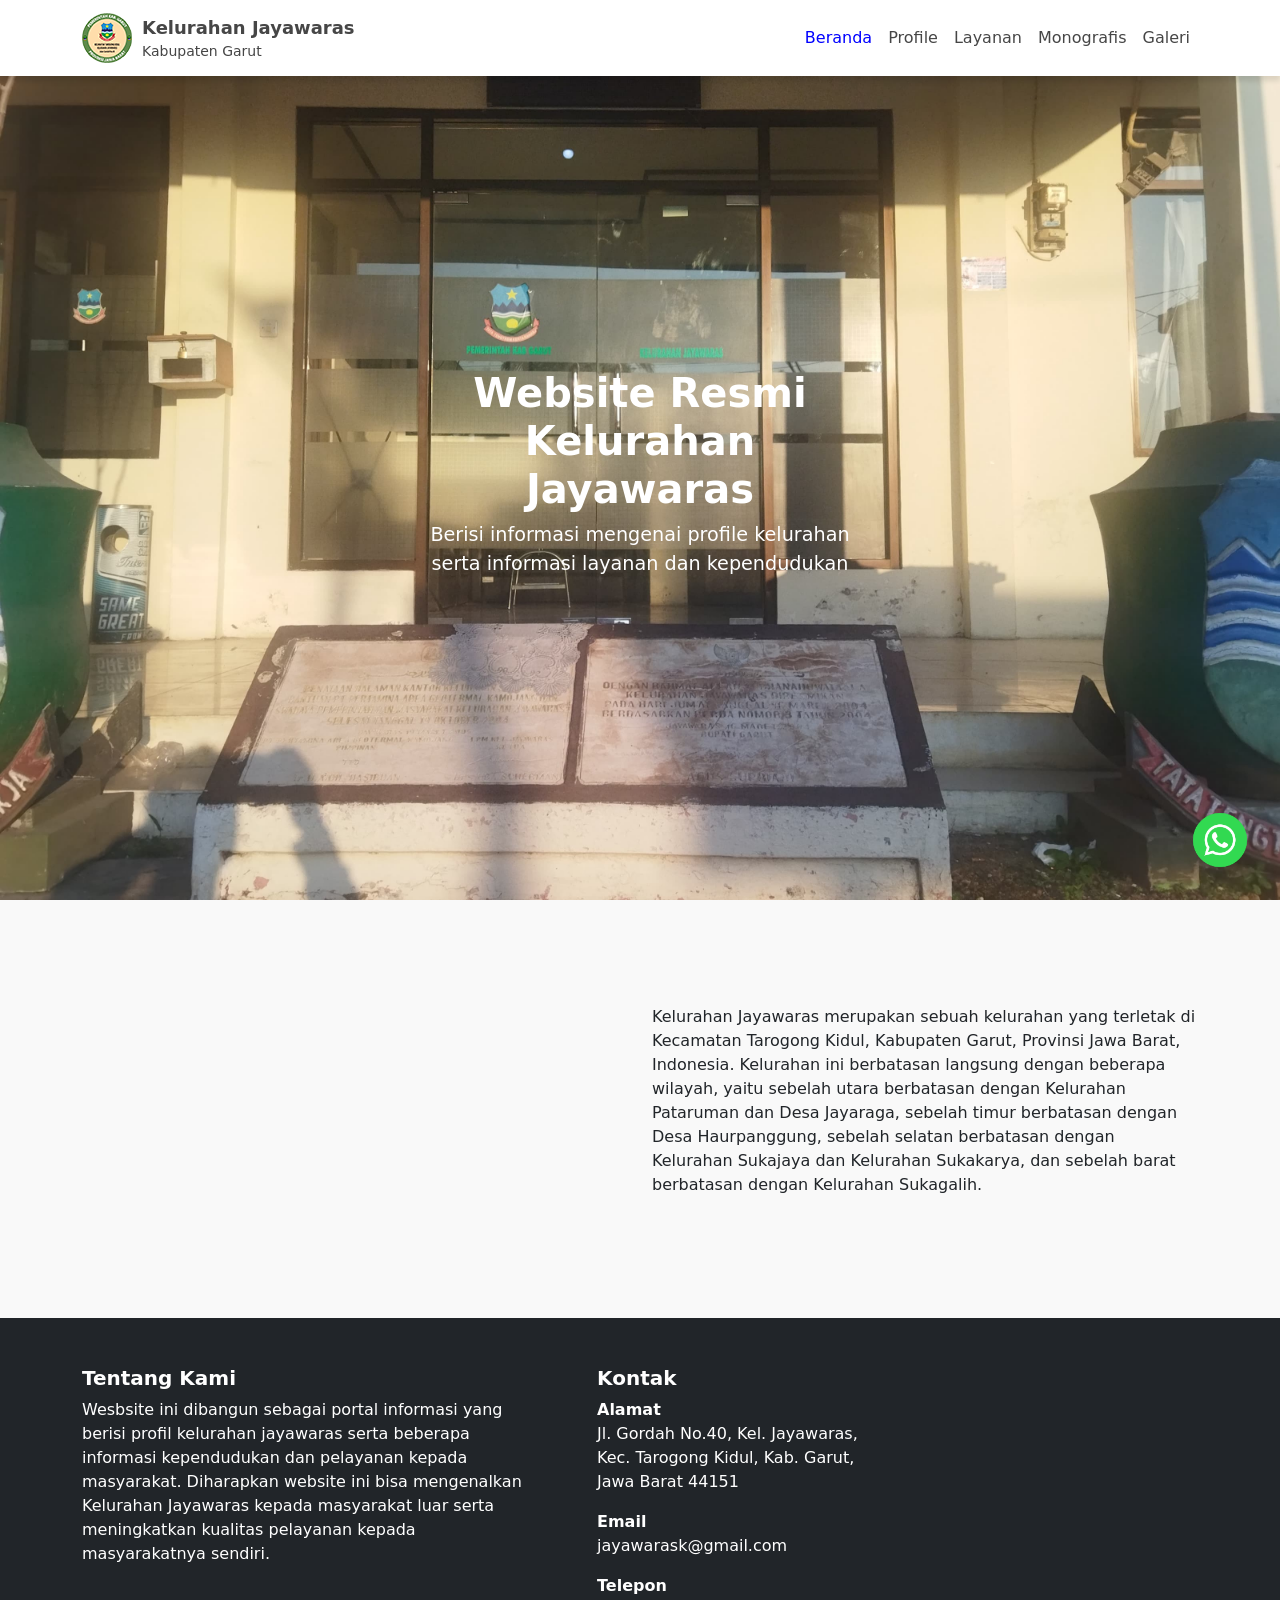
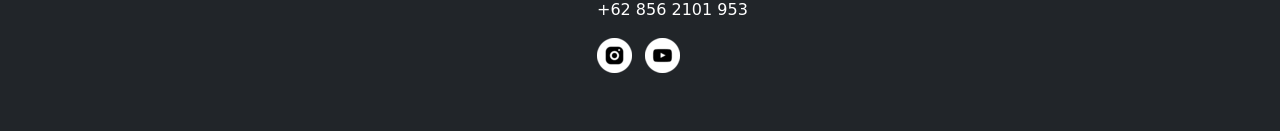
<file: index.html>
<!DOCTYPE html>
<html lang="en">
  <head>
    <meta charset="UTF-8" />
    <meta name="viewport" content="width=device-width, initial-scale=1.0" />
    <title>Kelurahan Jayawaras</title>
    <link rel="icon" type="image/png" href="img/logo.png" />
    <!-- Bootstrap CSS -->
    <link href="https://cdn.jsdelivr.net/npm/bootstrap@5.2.3/dist/css/bootstrap.min.css" rel="stylesheet" integrity="sha384-rbsA2VBKQhggwzxH7pPCaAqO46MgnOM80zW1RWuH61DGLwZJEdK2Kadq2F9CUG65" crossorigin="anonymous" />

    <link rel="stylesheet" href="style.css" />
  </head>

  <body>
    <!-- Navbar -->
    <nav class="navbar navbar-expand-lg navbar-light bg-white">
      <div class="container">
        <a class="navbar-brand" href="index.html">
          <img src="img/icon.png" alt="Logo Desa" class="navbar-logo img-fluid" />
          <div class="brand-text">
            <span class="kelurahan">Kelurahan Jayawaras</span>
            <span class="kabupaten">Kabupaten Garut</span>
          </div>
        </a>
        <button class="navbar-toggler" type="button" data-bs-toggle="collapse" data-bs-target="#navbarNav" aria-controls="navbarNav" aria-expanded="false" aria-label="Toggle navigation">
          <span class="navbar-toggler-icon"></span>
        </button>
        <div class="collapse navbar-collapse" id="navbarNav">
          <ul class="navbar-nav ms-auto">
            <li class="nav-item">
              <a class="nav-link" href="index.html">Beranda</a>
            </li>
            <li class="nav-item">
              <a class="nav-link" href="profile.html">Profile</a>
            </li>
            <li class="nav-item">
              <a class="nav-link" href="layanan.html">Layanan</a>
            </li>
            <li class="nav-item">
              <a class="nav-link" href="monografis.html">Monografis</a>
            </li>
            <li class="nav-item">
              <a class="nav-link" href="galeri.html">Galeri</a>
            </li>
          </ul>
        </div>
      </div>
    </nav>

    <!-- Carosel untuk landing page -->
    <div id="carouselExampleCaptions" class="carousel slide" data-bs-ride="carousel" data-bs-interval="5000">
      <!-- <div class="carousel-indicators">
        <button
          type="button"
          data-bs-target="#carouselExampleCaptions"
          data-bs-slide-to="0"
          class="active"
          aria-current="true"
          aria-label="Slide 1"
        ></button>
        <button
          type="button"
          data-bs-target="#carouselExampleCaptions"
          data-bs-slide-to="1"
          aria-label="Slide 2"
        ></button>
        <button
          type="button"
          data-bs-target="#carouselExampleCaptions"
          data-bs-slide-to="2"
          aria-label="Slide 3"
        ></button>
      </div> -->
      <div class="carousel-inner">
        <div class="carousel-item active">
          <img src="img/bg.jpg" class="d-block w-100" alt="..." />
          <div class="carousel-caption d-block">
            <h2>Website Resmi Kelurahan Jayawaras</h2>
            <p>Berisi informasi mengenai profile kelurahan serta informasi layanan dan kependudukan</p>
          </div>
        </div>
      </div>
    </div>
    <div id="carouselExampleCaptions" class="carousel slide" data-bs-ride="carousel" data-bs-interval="5000">
      <!-- carousel indicators and items -->
    </div>

    <!-- Section video profil puloharjo -->
    <section class="container mt-5">
      <div class="row">
        <div class="col-md-6">
          <iframe width="100%" height="315" src="https://www.youtube.com/embed/YxbQAGobFyo" frameborder="0" allowfullscreen></iframe>
        </div>
        <div class="col-md-6 d-flex flex-column justify-content-center align-items-center">
          <!-- Center align the content vertically and horizontally -->
          <!-- <h3 class="text-center">Video Profile Kelurahan</h3> -->
          <p class="text-on-paraf text-justify content-page">
            Kelurahan Jayawaras merupakan sebuah kelurahan yang terletak di Kecamatan Tarogong Kidul, Kabupaten Garut, Provinsi Jawa Barat, Indonesia. Kelurahan ini berbatasan langsung dengan beberapa wilayah, yaitu sebelah utara berbatasan
            dengan Kelurahan Pataruman dan Desa Jayaraga, sebelah timur berbatasan dengan Desa Haurpanggung, sebelah selatan berbatasan dengan Kelurahan Sukajaya dan Kelurahan Sukakarya, dan sebelah barat berbatasan dengan Kelurahan
            Sukagalih.
          </p>
        </div>
      </div>
    </section>

    <!-- Tombol WhatsApp -->
    <div class="whatsapp-floating">
      <a href="https://wa.me/628562101953" target="_blank" title="Hubungi kami melalui WhatsApp">
        <img src="img/whatsapp.png" alt="WhatsApp" />
      </a>
    </div>

    <!-- Footer -->
    <footer class="bg-dark text-white py-5 mt-5">
      <div class="container">
        <div class="row">
          <!-- Tentang Kami -->
          <div class="col-md-5" style="margin-right: 40px">
            <h5 style="font-weight: bold">Tentang Kami</h5>
            <p class="text-on-paraf text-justify content-page">
              Wesbsite ini dibangun sebagai portal informasi yang berisi profil kelurahan jayawaras serta beberapa informasi kependudukan dan pelayanan kepada masyarakat. Diharapkan website ini bisa mengenalkan Kelurahan Jayawaras kepada
              masyarakat luar serta meningkatkan kualitas pelayanan kepada masyarakatnya sendiri.
            </p>
          </div>

          <!-- Kontak Kami -->
          <div class="col-md-3" style="margin-right: 30px">
            <h5 style="font-weight: bold">Kontak</h5>

            <p style="margin-bottom: 0; font-weight: bold">Alamat</p>
            <p>Jl. Gordah No.40, Kel. Jayawaras, Kec. Tarogong Kidul, Kab. Garut, Jawa Barat 44151</p>
            <p style="margin-bottom: 0; font-weight: bold">Email</p>
            <p>jayawarask@gmail.com</p>
            <p style="margin-bottom: 0; font-weight: bold">Telepon</p>
            <p>+62 856 2101 953</p>
            <div class="logo">
              <ul class="list-inline" style="margin-bottom: 10px">
                <li class="list-inline-item">
                  <a href="https://www.instagram.com/jayawarasid/" target="_blank"><img src="img/instagram.png" alt="Instagram" /></a>
                </li>
                <li class="list-inline-item">
                  <a href="https://youtube.com/@kelurahanjayawaras40?si=469OLhchhIG0WlQW" target="_blank"><img src="img/youtube.png" alt="Youtube" /></a>
                </li>
              </ul>
            </div>
          </div>

          <!-- Kantor Kami -->
          <div class="col-md-3" style="margin-right: 10px">
            <!-- <h5 style="font-weight: bold">Kantor Kami</h5> -->
            <iframe
              src="https://www.google.com/maps/embed?pb=!1m18!1m12!1m3!1d3958.288689266968!2d107.89063218589064!3d-7.2078697786411015!2m3!1f0!2f0!3f0!3m2!1i1024!2i768!4f13.1!3m3!1m2!1s0x2e68b1cde9a9b193%3A0x28b7c4b1b693efc0!2sKantor%20Kelurahan%20Jayawaras!5e0!3m2!1sid!2sid!4v1752652247557!5m2!1sid!2sid"
              width="100%"
              height="250"
              style="border: 0"
              allowfullscreen=""
              loading="lazy"
            ></iframe>
          </div>
        </div>
      </div>
    </footer>

    <!-- Bootstrap JS -->
    <script
      src="https://cdnjs.cloudflare.com/ajax/libs/jquery/3.7.0/jquery.min.js"
      integrity="sha512-3gJwYpMe3QewGELv8k/BX9vcqhryRdzRMxVfq6ngyWXwo03GFEzjsUm8Q7RZcHPHksttq7/GFoxjCVUjkjvPdw=="
      crossorigin="anonymous"
      referrerpolicy="no-referrer"
    ></script>
    <script src="https://cdn.jsdelivr.net/npm/bootstrap@5.2.3/dist/js/bootstrap.bundle.min.js" integrity="sha384-kenU1KFdBIe4zVF0s0G1M5b4hcpxyD9F7jL+jjXkk+Q2h455rYXK/7HAuoJl+0I4" crossorigin="anonymous"></script>
    <script src="script.js"></script>
  </body>
</html>
</file>
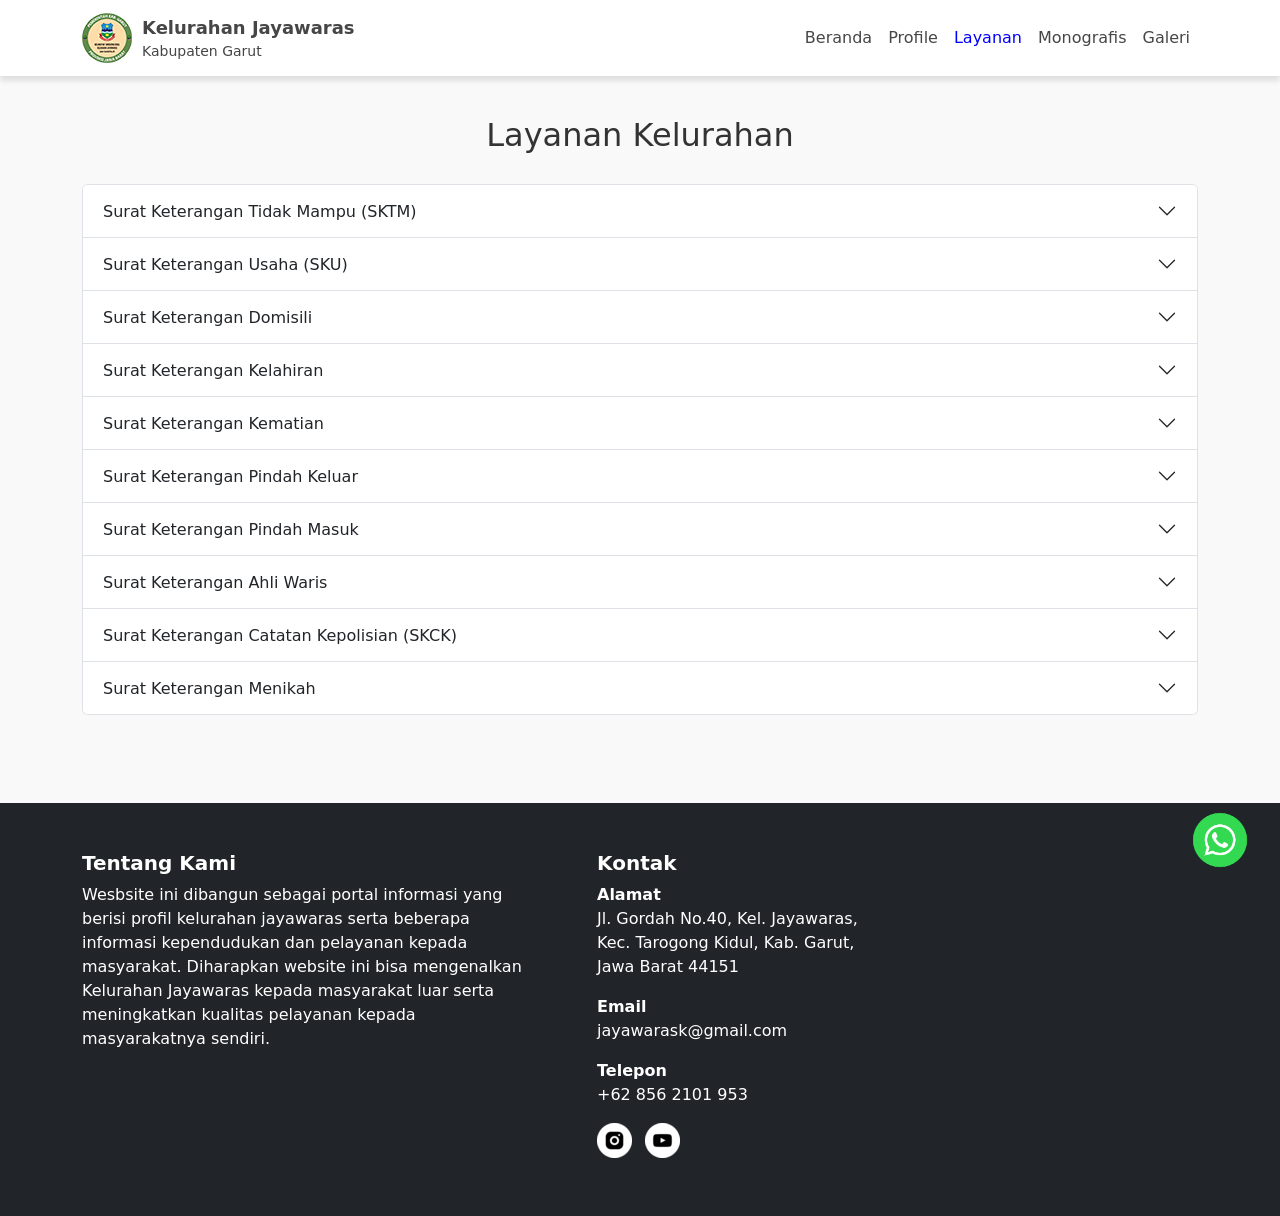
<file: layanan.html>
<!DOCTYPE html>
<html lang="en">
  <head>
    <meta charset="UTF-8" />
    <meta name="viewport" content="width=device-width, initial-scale=1.0" />
    <title>Layanan - Kelurahan Jayawaras</title>
    <link rel="icon" type="image/png" href="img/logo.png" />
    <!-- Bootstrap CSS -->
    <link href="https://cdn.jsdelivr.net/npm/bootstrap@5.2.3/dist/css/bootstrap.min.css" rel="stylesheet" integrity="sha384-rbsA2VBKQhggwzxH7pPCaAqO46MgnOM80zW1RWuH61DGLwZJEdK2Kadq2F9CUG65" crossorigin="anonymous" />

    <link rel="stylesheet" href="style.css" />
  </head>

  <body>
    <!-- Navbar -->
    <nav class="navbar navbar-expand-lg navbar-light bg-white">
      <div class="container">
        <a class="navbar-brand" href="index.html">
          <img src="img/icon.png" alt="Logo Desa" class="navbar-logo img-fluid" />
          <div class="brand-text">
            <span class="kelurahan">Kelurahan Jayawaras</span>
            <span class="kabupaten">Kabupaten Garut</span>
          </div>
        </a>
        <button class="navbar-toggler" type="button" data-bs-toggle="collapse" data-bs-target="#navbarNav" aria-controls="navbarNav" aria-expanded="false" aria-label="Toggle navigation">
          <span class="navbar-toggler-icon"></span>
        </button>
        <div class="collapse navbar-collapse" id="navbarNav">
          <ul class="navbar-nav ms-auto">
            <li class="nav-item">
              <a class="nav-link" href="index.html">Beranda</a>
            </li>
            <li class="nav-item">
              <a class="nav-link" href="profile.html">Profile</a>
            </li>
            <li class="nav-item">
              <a class="nav-link" href="layanan.html">Layanan</a>
            </li>
            <li class="nav-item">
              <a class="nav-link" href="monografis.html">Monografis</a>
            </li>
            <li class="nav-item">
              <a class="nav-link" href="galeri.html">Galeri</a>
            </li>
          </ul>
        </div>
      </div>
    </nav>

    <!-- Layanan Kelurahan Section -->
    <section class="layanan-section">
      <div class="container">
        <h2 style="color: #333; text-align: center; margin-bottom: 30px">Layanan Kelurahan</h2>

        <!-- Accordion -->
        <div class="accordion" id="accordionPanelsStayOpenExample">
          <div class="accordion-item">
            <h2 class="accordion-header">
              <button class="accordion-button collapsed" type="button" data-bs-toggle="collapse" data-bs-target="#panelsStayOpen-collapseOne" aria-expanded="false" aria-controls="panelsStayOpen-collapseOne">
                Surat Keterangan Tidak Mampu (SKTM)
              </button>
            </h2>
            <div id="panelsStayOpen-collapseOne" class="accordion-collapse collapse">
              <div class="accordion-body">
                <strong>Syarat Pembuatan Surat Keterangan Tidak Mampu (SKTM)</strong>
                <ul>
                  <li>Surat Pengantar RT/RW</li>
                  <li>Fotokopi KTP Pemohon/Orang Tua (jika untuk anak sekolah)</li>
                  <li>Fotokopi Kartu Keluarga (KK)</li>
                  <li>Fotokopi Kartu Pelajar (Jika untuk Keperluan Sekolah)</li>
                  <li>Fotokopi Surat Keterangan Sekolah (Jika diperlukan)</li>
                  <li>Tujuan Penggunaan SKTM</li>
                  <li>Mengisi Formulir Permohonan SKTM</li>
                </ul>
              </div>
            </div>
          </div>
          <div class="accordion-item">
            <h2 class="accordion-header">
              <button class="accordion-button collapsed" type="button" data-bs-toggle="collapse" data-bs-target="#panelsStayOpen-collapseTwo" aria-expanded="false" aria-controls="panelsStayOpen-collapseTwo">
                Surat Keterangan Usaha (SKU)
              </button>
            </h2>
            <div id="panelsStayOpen-collapseTwo" class="accordion-collapse collapse">
              <div class="accordion-body">
                <strong>Syarat Pembuatan Surat Keterangan Usaha (SKU)</strong>
                <ul>
                  <li>Surat Pengantar RT/RW</li>
                  <li>Fotokopi KTP Pemohon</li>
                  <li>Fotokopi Kartu Keluarga (KK)</li>
                  <li>Fotokopi NPWP (Jika Ada)</li>
                  <li>Surat Pernyataan Usaha (Jika Diminta)</li>
                  <li>Mengetahui Jenis Usaha dan Alamat Usaha</li>
                </ul>
              </div>
            </div>
          </div>
          <div class="accordion-item">
            <h2 class="accordion-header">
              <button class="accordion-button collapsed" type="button" data-bs-toggle="collapse" data-bs-target="#panelsStayOpen-collapseThree" aria-expanded="false" aria-controls="panelsStayOpen-collapseThree">
                Surat Keterangan Domisili
              </button>
            </h2>
            <div id="panelsStayOpen-collapseThree" class="accordion-collapse collapse">
              <div class="accordion-body">
                <strong>Syarat Pembuatan Surat Keterangan Domisili</strong>
                <ul>
                  <li>Surat Pengantar RT/RW</li>
                  <li>Fotokopi KTP Pemohon</li>
                  <li>Fotokopi Kartu Keluarga (KK)</li>
                  <li>Pas Foto 3x4 (1 lembar)</li>
                  <li>Surat Pernyataan Domisili Bermaterai</li>
                  <li>Fotokopi KTP Pemilik Rumah (Jika Mengontrak/Numpang)</li>
                </ul>
              </div>
            </div>
          </div>
          <div class="accordion-item">
            <h2 class="accordion-header">
              <button class="accordion-button collapsed" type="button" data-bs-toggle="collapse" data-bs-target="#panelsStayOpen-collapseFour" aria-expanded="false" aria-controls="panelsStayOpen-collapseFour">
                Surat Keterangan Kelahiran
              </button>
            </h2>
            <div id="panelsStayOpen-collapseFour" class="accordion-collapse collapse">
              <div class="accordion-body">
                <strong>Syarat Pembuatan Surat Keterangan Kelahiran</strong>
                <ul>
                  <li>Surat Pengantar RT/RW</li>
                  <li>Fotokopi Kartu Keluarga (KK)</li>
                  <li>Fotokopi KTP Orang Tua</li>
                  <li>Fotokopi Buku Nikah / Akta Perkawinan</li>
                  <li>Surat Keterangan Lahir dari Bidan/Rumah Sakit</li>
                  <li>Formulir Permohonan Surat Keterangan Kelahiran</li>
                  <li>Nama Bayi yang Sudah Ditetapkan</li>
                </ul>
              </div>
            </div>
          </div>
          <div class="accordion-item">
            <h2 class="accordion-header">
              <button class="accordion-button collapsed" type="button" data-bs-toggle="collapse" data-bs-target="#panelsStayOpen-collapseFive" aria-expanded="false" aria-controls="panelsStayOpen-collapseFive">
                Surat Keterangan Kematian
              </button>
            </h2>
            <div id="panelsStayOpen-collapseFive" class="accordion-collapse collapse">
              <div class="accordion-body">
                <strong>Syarat Pembuatan Surat Keterangan Kematian</strong>
                <ul>
                  <li>Surat Pengantar dari RT/RW</li>
                  <li>Fotokopi KTP Almarhum/Almarhumah</li>
                  <li>Fotokopi Kartu Keluarga (KK)</li>
                  <li>Surat Keterangan Kematian dari Rumah Sakit/Klinik</li>
                  <li>Fotokopi KTP Pelapor (Ahli Waris/Keluarga Dekat)</li>
                  <li>Formulir Permohonan Surat Kematian</li>
                </ul>
              </div>
            </div>
          </div>
          <div class="accordion-item">
            <h2 class="accordion-header">
              <button class="accordion-button collapsed" type="button" data-bs-toggle="collapse" data-bs-target="#panelsStayOpen-collapseSix" aria-expanded="false" aria-controls="panelsStayOpen-collapseSix">
                Surat Keterangan Pindah Keluar
              </button>
            </h2>
            <div id="panelsStayOpen-collapseSix" class="accordion-collapse collapse">
              <div class="accordion-body">
                <strong>Syarat Pembuatan Surat Keterangan Pindah Keluar</strong>
                <ul>
                  <li>Surat Pengantar dari RT/RW</li>
                  <li>Fotokopi Kartu Keluarga (KK)</li>
                  <li>Fotokopi KTP Pemohon</li>
                  <li>Data Alamat Tujuan Pindah</li>
                  <li>Mengisi Formulir Permohonan Pindah</li>
                </ul>
              </div>
            </div>
          </div>
          <div class="accordion-item">
            <h2 class="accordion-header">
              <button class="accordion-button collapsed" type="button" data-bs-toggle="collapse" data-bs-target="#panelsStayOpen-collapseSeven" aria-expanded="false" aria-controls="panelsStayOpen-collapseSeven">
                Surat Keterangan Pindah Masuk
              </button>
            </h2>
            <div id="panelsStayOpen-collapseSeven" class="accordion-collapse collapse">
              <div class="accordion-body">
                <strong>Syarat Pembuatan Surat Keterangan Pindah Masuk</strong>
                <ul>
                  <li>Surat Pengantar RT/RW</li>
                  <li>Surat Keterangan Pindah (SKPWNI) dari Daerah Asal</li>
                  <li>Fotokopi Kartu Keluarga (KK) Lama</li>
                  <li>Fotokopi KTP Pemohon</li>
                  <li>Fotokopi Akta Nikah (Jika Sudah Menikah)</li>
                  <li>Data Alamat Tujuan Tinggal</li>
                  <li>Formulir Permohonan Pindah Masuk</li>
                </ul>
              </div>
            </div>
          </div>
          <div class="accordion-item">
            <h2 class="accordion-header">
              <button class="accordion-button collapsed" type="button" data-bs-toggle="collapse" data-bs-target="#panelsStayOpen-collapseEight" aria-expanded="false" aria-controls="panelsStayOpen-collapseEight">
                Surat Keterangan Ahli Waris
              </button>
            </h2>
            <div id="panelsStayOpen-collapseEight" class="accordion-collapse collapse">
              <div class="accordion-body">
                <strong>Syarat Pembuatan Surat Keterangan Ahli Waris</strong>
                <ul>
                  <li>Surat Pengantar dari RT/RW</li>
                  <li>Fotokopi KTP Almarhum/Almarhumah</li>
                  <li>Fotokopi Kartu Keluarga (KK) Almarhum/Almarhumah</li>
                  <li>Fotokopi Akta Kematian Almarhum/Almarhumah</li>
                  <li>Fotokopi KTP dan KK para Ahli Waris</li>
                  <li>Surat Pernyataan Ahli Waris Bermaterai</li>
                  <li>Fotokopi Surat Nikah (Jika Pewaris Telah Menikah)</li>
                </ul>
              </div>
            </div>
          </div>
          <div class="accordion-item">
            <h2 class="accordion-header">
              <button class="accordion-button collapsed" type="button" data-bs-toggle="collapse" data-bs-target="#panelsStayOpen-collapseNine" aria-expanded="false" aria-controls="panelsStayOpen-collapseNine">
                Surat Keterangan Catatan Kepolisian (SKCK)
              </button>
            </h2>
            <div id="panelsStayOpen-collapseNine" class="accordion-collapse collapse">
              <div class="accordion-body">
                <strong>Syarat Pembuatan Surat Keterangan Catatan Kepolisian (SKCK)</strong>
                <ul>
                  <li>Surat Pengantar RT/RW</li>
                  <li>Fotokopi KTP Pemohon</li>
                  <li>Fotokopi Kartu Keluarga (KK)</li>
                  <li>Pas Foto Ukuran 4x6 Berwarna 3 Lembar</li>
                  <li>Tujuan Pembuatan SKCK</li>
                </ul>
              </div>
            </div>
          </div>
          <div class="accordion-item">
            <h2 class="accordion-header">
              <button class="accordion-button collapsed" type="button" data-bs-toggle="collapse" data-bs-target="#panelsStayOpen-collapseTen" aria-expanded="false" aria-controls="panelsStayOpen-collapseTen">Surat Keterangan Menikah</button>
            </h2>
            <div id="panelsStayOpen-collapseTen" class="accordion-collapse collapse">
              <div class="accordion-body">
                <strong>Syarat Pembuatan Surat Keterangan Menikah</strong>
                <ul>
                  <li>Surat Pengantar dari RT/RW</li>
                  <li>Fotokopi KTP dan KK Calon Pengantin</li>
                  <li>Fotokopi Akta Kelahiran</li>
                  <li>Surat Pernyataan Belum Pernah Menikah (bagi yang belum menikah)</li>
                  <li>Pas Foto 3x4 dan 4x6 (background biru)</li>
                  <li>Data Calon Pasangan</li>
                  <li>Surat Kematian Pasangan (jika duda/janda)</li>
                  <li>Akta Cerai (jika bercerai)</li>
                </ul>
              </div>
            </div>
          </div>
        </div>
      </div>
    </section>

    <!-- Tombol WhatsApp -->
    <div class="whatsapp-floating">
      <a href="https://wa.me/628562101953" target="_blank" title="Hubungi kami melalui WhatsApp">
        <img src="img/whatsapp.png" alt="WhatsApp" />
      </a>
    </div>

    <!-- Footer -->
    <footer class="bg-dark text-white py-5 mt-5">
      <div class="container">
        <div class="row">
          <!-- Tentang Kami -->
          <div class="col-md-5" style="margin-right: 40px">
            <h5 style="font-weight: bold">Tentang Kami</h5>
            <p class="text-on-paraf text-justify content-page">
              Wesbsite ini dibangun sebagai portal informasi yang berisi profil kelurahan jayawaras serta beberapa informasi kependudukan dan pelayanan kepada masyarakat. Diharapkan website ini bisa mengenalkan Kelurahan Jayawaras kepada
              masyarakat luar serta meningkatkan kualitas pelayanan kepada masyarakatnya sendiri.
            </p>
          </div>

          <!-- Kontak Kami -->
          <div class="col-md-3" style="margin-right: 30px">
            <h5 style="font-weight: bold">Kontak</h5>

            <p style="margin-bottom: 0; font-weight: bold">Alamat</p>
            <p>Jl. Gordah No.40, Kel. Jayawaras, Kec. Tarogong Kidul, Kab. Garut, Jawa Barat 44151</p>
            <p style="margin-bottom: 0; font-weight: bold">Email</p>
            <p>jayawarask@gmail.com</p>
            <p style="margin-bottom: 0; font-weight: bold">Telepon</p>
            <p>+62 856 2101 953</p>
            <div class="logo">
              <ul class="list-inline" style="margin-bottom: 10px">
                <li class="list-inline-item">
                  <a href="https://www.instagram.com/jayawarasid/" target="_blank"><img src="img/instagram.png" alt="Instagram" /></a>
                </li>
                <li class="list-inline-item">
                  <a href="https://youtube.com/@kelurahanjayawaras40?si=469OLhchhIG0WlQW" target="_blank"><img src="img/youtube.png" alt="Youtube" /></a>
                </li>
              </ul>
            </div>
          </div>

          <!-- Kantor Kami -->
          <div class="col-md-3" style="margin-right: 10px">
            <!-- <h5 style="font-weight: bold">Kantor Kami</h5> -->
            <iframe
              src="https://www.google.com/maps/embed?pb=!1m18!1m12!1m3!1d3958.288689266968!2d107.89063218589064!3d-7.2078697786411015!2m3!1f0!2f0!3f0!3m2!1i1024!2i768!4f13.1!3m3!1m2!1s0x2e68b1cde9a9b193%3A0x28b7c4b1b693efc0!2sKantor%20Kelurahan%20Jayawaras!5e0!3m2!1sid!2sid!4v1752652247557!5m2!1sid!2sid"
              width="100%"
              height="250"
              style="border: 0"
              allowfullscreen=""
              loading="lazy"
            ></iframe>
          </div>
        </div>
      </div>
    </footer>

    <!-- Bootstrap JS -->
    <script
      src="https://cdnjs.cloudflare.com/ajax/libs/jquery/3.7.0/jquery.min.js"
      integrity="sha512-3gJwYpMe3QewGELv8k/BX9vcqhryRdzRMxVfq6ngyWXwo03GFEzjsUm8Q7RZcHPHksttq7/GFoxjCVUjkjvPdw=="
      crossorigin="anonymous"
      referrerpolicy="no-referrer"
    ></script>
    <script src="https://cdn.jsdelivr.net/npm/bootstrap@5.2.3/dist/js/bootstrap.bundle.min.js" integrity="sha384-kenU1KFdBIe4zVF0s0G1M5b4hcpxyD9F7jL+jjXkk+Q2h455rYXK/7HAuoJl+0I4" crossorigin="anonymous"></script>
    <script src="script.js"></script>
  </body>
</html>
</file>
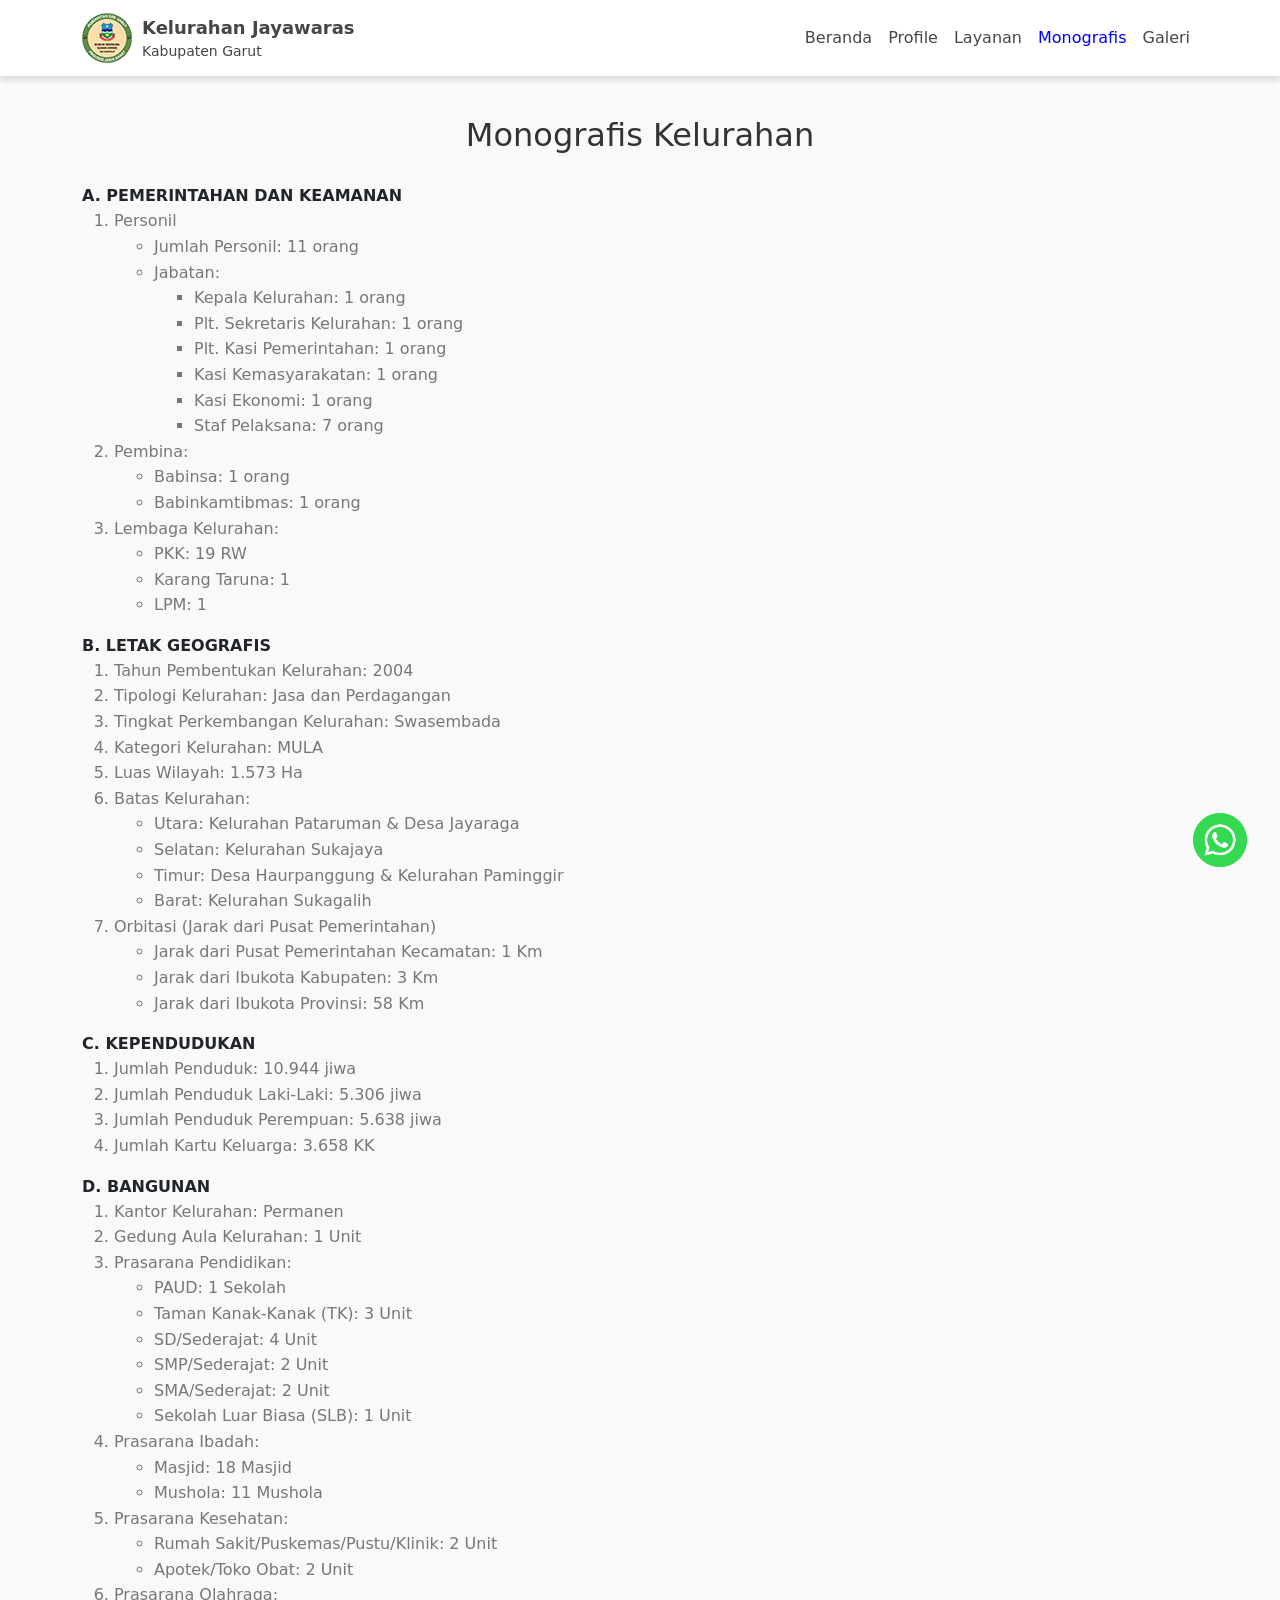
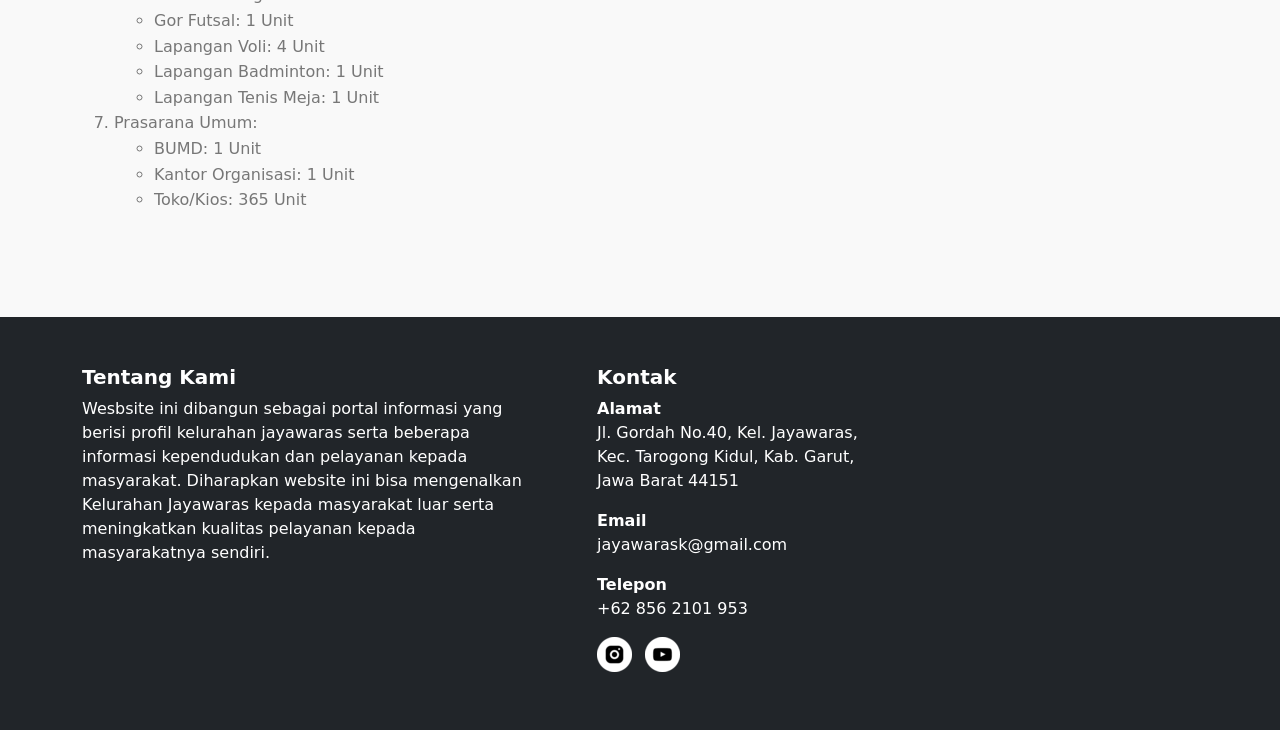
<file: monografis.html>
<!DOCTYPE html>
<html lang="en">
  <head>
    <meta charset="UTF-8" />
    <meta name="viewport" content="width=device-width, initial-scale=1.0" />
    <title>Monografis - Kelurahan Jayawaras</title>
    <link rel="icon" type="image/png" href="img/logo.png" />
    <!-- Bootstrap CSS -->
    <link href="https://cdn.jsdelivr.net/npm/bootstrap@5.2.3/dist/css/bootstrap.min.css" rel="stylesheet" integrity="sha384-rbsA2VBKQhggwzxH7pPCaAqO46MgnOM80zW1RWuH61DGLwZJEdK2Kadq2F9CUG65" crossorigin="anonymous" />

    <link rel="stylesheet" href="style.css" />
  </head>

  <body>
    <!-- Navbar -->
    <nav class="navbar navbar-expand-lg navbar-light bg-white">
      <div class="container">
        <a class="navbar-brand" href="index.html">
          <img src="img/icon.png" alt="Logo Desa" class="navbar-logo img-fluid" />
          <div class="brand-text">
            <span class="kelurahan">Kelurahan Jayawaras</span>
            <span class="kabupaten">Kabupaten Garut</span>
          </div>
        </a>
        <button class="navbar-toggler" type="button" data-bs-toggle="collapse" data-bs-target="#navbarNav" aria-controls="navbarNav" aria-expanded="false" aria-label="Toggle navigation">
          <span class="navbar-toggler-icon"></span>
        </button>
        <div class="collapse navbar-collapse" id="navbarNav">
          <ul class="navbar-nav ms-auto">
            <li class="nav-item">
              <a class="nav-link" href="index.html">Beranda</a>
            </li>
            <li class="nav-item">
              <a class="nav-link" href="profile.html">Profile</a>
            </li>
            <li class="nav-item">
              <a class="nav-link" href="layanan.html">Layanan</a>
            </li>
            <li class="nav-item">
              <a class="nav-link" href="monografis.html">Monografis</a>
            </li>
            <li class="nav-item">
              <a class="nav-link" href="galeri.html">Galeri</a>
            </li>
          </ul>
        </div>
      </div>
    </nav>

    <!-- Kependudukan Section -->
    <section class="profile-section">
      <div class="container">
        <h2>Monografis Kelurahan</h2>
        <strong>A. PEMERINTAHAN DAN KEAMANAN</strong>
        <ol>
          <li>
            Personil
            <ul class="sub-list">
              <li>Jumlah Personil: 11 orang</li>
              <li>
                Jabatan:
                <ul class="sub-list">
                  <li>Kepala Kelurahan: 1 orang</li>
                  <li>Plt. Sekretaris Kelurahan: 1 orang</li>
                  <li>Plt. Kasi Pemerintahan: 1 orang</li>
                  <li>Kasi Kemasyarakatan: 1 orang</li>
                  <li>Kasi Ekonomi: 1 orang</li>
                  <li>Staf Pelaksana: 7 orang</li>
                </ul>
              </li>
            </ul>
          </li>
          <li>
            Pembina:
            <ul class="sub-list">
              <li>Babinsa: 1 orang</li>
              <li>Babinkamtibmas: 1 orang</li>
            </ul>
          </li>
          <li>
            Lembaga Kelurahan:
            <ul class="sub-list">
              <li>PKK: 19 RW</li>
              <li>Karang Taruna: 1</li>
              <li>LPM: 1</li>
            </ul>
          </li>
        </ol>
        <strong>B. LETAK GEOGRAFIS</strong>
        <ol>
          <li>Tahun Pembentukan Kelurahan: 2004</li>
          <li>Tipologi Kelurahan: Jasa dan Perdagangan</li>
          <li>Tingkat Perkembangan Kelurahan: Swasembada</li>
          <li>Kategori Kelurahan: MULA</li>
          <li>Luas Wilayah: 1.573 Ha</li>
          <li>
            Batas Kelurahan:
            <ul class="sub-list">
              <li>Utara: Kelurahan Pataruman & Desa Jayaraga</li>
              <li>Selatan: Kelurahan Sukajaya</li>
              <li>Timur: Desa Haurpanggung & Kelurahan Paminggir</li>
              <li>Barat: Kelurahan Sukagalih</li>
            </ul>
          </li>
          <li>
            Orbitasi (Jarak dari Pusat Pemerintahan)
            <ul class="sub-list">
              <li>Jarak dari Pusat Pemerintahan Kecamatan: 1 Km</li>
              <li>Jarak dari Ibukota Kabupaten: 3 Km</li>
              <li>Jarak dari Ibukota Provinsi: 58 Km</li>
            </ul>
          </li>
        </ol>
        <strong>C. KEPENDUDUKAN</strong>
        <ol>
          <li>Jumlah Penduduk: 10.944 jiwa</li>
          <li>Jumlah Penduduk Laki-Laki: 5.306 jiwa</li>
          <li>Jumlah Penduduk Perempuan: 5.638 jiwa</li>
          <li>Jumlah Kartu Keluarga: 3.658 KK</li>
        </ol>
        <strong>D. BANGUNAN</strong>
        <ol>
          <li>Kantor Kelurahan: Permanen</li>
          <li>Gedung Aula Kelurahan: 1 Unit</li>
          <li>
            Prasarana Pendidikan:
            <ul class="sub-list">
              <li>PAUD: 1 Sekolah</li>
              <li>Taman Kanak-Kanak (TK): 3 Unit</li>
              <li>SD/Sederajat: 4 Unit</li>
              <li>SMP/Sederajat: 2 Unit</li>
              <li>SMA/Sederajat: 2 Unit</li>
              <li>Sekolah Luar Biasa (SLB): 1 Unit</li>
            </ul>
          </li>
          <li>
            Prasarana Ibadah:
            <ul class="sub-list">
              <li>Masjid: 18 Masjid</li>
              <li>Mushola: 11 Mushola</li>
            </ul>
          </li>
          <li>
            Prasarana Kesehatan:
            <ul class="sub-list">
              <li>Rumah Sakit/Puskemas/Pustu/Klinik: 2 Unit</li>
              <li>Apotek/Toko Obat: 2 Unit</li>
            </ul>
          </li>
          <li>
            Prasarana Olahraga:
            <ul class="sub-list">
              <li>Gor Futsal: 1 Unit</li>
              <li>Lapangan Voli: 4 Unit</li>
              <li>Lapangan Badminton: 1 Unit</li>
              <li>Lapangan Tenis Meja: 1 Unit</li>
            </ul>
          </li>
          <li>
            Prasarana Umum:
            <ul class="sub-list">
              <li>BUMD: 1 Unit</li>
              <li>Kantor Organisasi: 1 Unit</li>
              <li>Toko/Kios: 365 Unit</li>
            </ul>
          </li>
        </ol>
      </div>
    </section>

    <!-- Tombol WhatsApp -->
    <div class="whatsapp-floating">
      <a href="https://wa.me/628562101953" target="_blank" title="Hubungi kami melalui WhatsApp">
        <img src="img/whatsapp.png" alt="WhatsApp" />
      </a>
    </div>

    <!-- Footer -->
    <footer class="bg-dark text-white py-5 mt-5">
      <div class="container">
        <div class="row">
          <!-- Tentang Kami -->
          <div class="col-md-5" style="margin-right: 40px">
            <h5 style="font-weight: bold">Tentang Kami</h5>
            <p class="text-on-paraf text-justify content-page">
              Wesbsite ini dibangun sebagai portal informasi yang berisi profil kelurahan jayawaras serta beberapa informasi kependudukan dan pelayanan kepada masyarakat. Diharapkan website ini bisa mengenalkan Kelurahan Jayawaras kepada
              masyarakat luar serta meningkatkan kualitas pelayanan kepada masyarakatnya sendiri.
            </p>
          </div>

          <!-- Kontak Kami -->
          <div class="col-md-3" style="margin-right: 30px">
            <h5 style="font-weight: bold">Kontak</h5>

            <p style="margin-bottom: 0; font-weight: bold">Alamat</p>
            <p>Jl. Gordah No.40, Kel. Jayawaras, Kec. Tarogong Kidul, Kab. Garut, Jawa Barat 44151</p>
            <p style="margin-bottom: 0; font-weight: bold">Email</p>
            <p>jayawarask@gmail.com</p>
            <p style="margin-bottom: 0; font-weight: bold">Telepon</p>
            <p>+62 856 2101 953</p>
            <div class="logo">
              <ul class="list-inline" style="margin-bottom: 10px">
                <li class="list-inline-item">
                  <a href="https://www.instagram.com/jayawarasid/" target="_blank"><img src="img/instagram.png" alt="Instagram" /></a>
                </li>
                <li class="list-inline-item">
                  <a href="https://youtube.com/@kelurahanjayawaras40?si=469OLhchhIG0WlQW" target="_blank"><img src="img/youtube.png" alt="Youtube" /></a>
                </li>
              </ul>
            </div>
          </div>

          <!-- Kantor Kami -->
          <div class="col-md-3" style="margin-right: 10px">
            <!-- <h5 style="font-weight: bold">Kantor Kami</h5> -->
            <iframe
              src="https://www.google.com/maps/embed?pb=!1m18!1m12!1m3!1d3958.288689266968!2d107.89063218589064!3d-7.2078697786411015!2m3!1f0!2f0!3f0!3m2!1i1024!2i768!4f13.1!3m3!1m2!1s0x2e68b1cde9a9b193%3A0x28b7c4b1b693efc0!2sKantor%20Kelurahan%20Jayawaras!5e0!3m2!1sid!2sid!4v1752652247557!5m2!1sid!2sid"
              width="100%"
              height="250"
              style="border: 0"
              allowfullscreen=""
              loading="lazy"
            ></iframe>
          </div>
        </div>
      </div>
    </footer>

    <!-- Bootstrap JS -->
    <script
      src="https://cdnjs.cloudflare.com/ajax/libs/jquery/3.7.0/jquery.min.js"
      integrity="sha512-3gJwYpMe3QewGELv8k/BX9vcqhryRdzRMxVfq6ngyWXwo03GFEzjsUm8Q7RZcHPHksttq7/GFoxjCVUjkjvPdw=="
      crossorigin="anonymous"
      referrerpolicy="no-referrer"
    ></script>
    <script src="https://cdn.jsdelivr.net/npm/bootstrap@5.2.3/dist/js/bootstrap.bundle.min.js" integrity="sha384-kenU1KFdBIe4zVF0s0G1M5b4hcpxyD9F7jL+jjXkk+Q2h455rYXK/7HAuoJl+0I4" crossorigin="anonymous"></script>
    <script src="script.js"></script>
  </body>
</html>
</file>
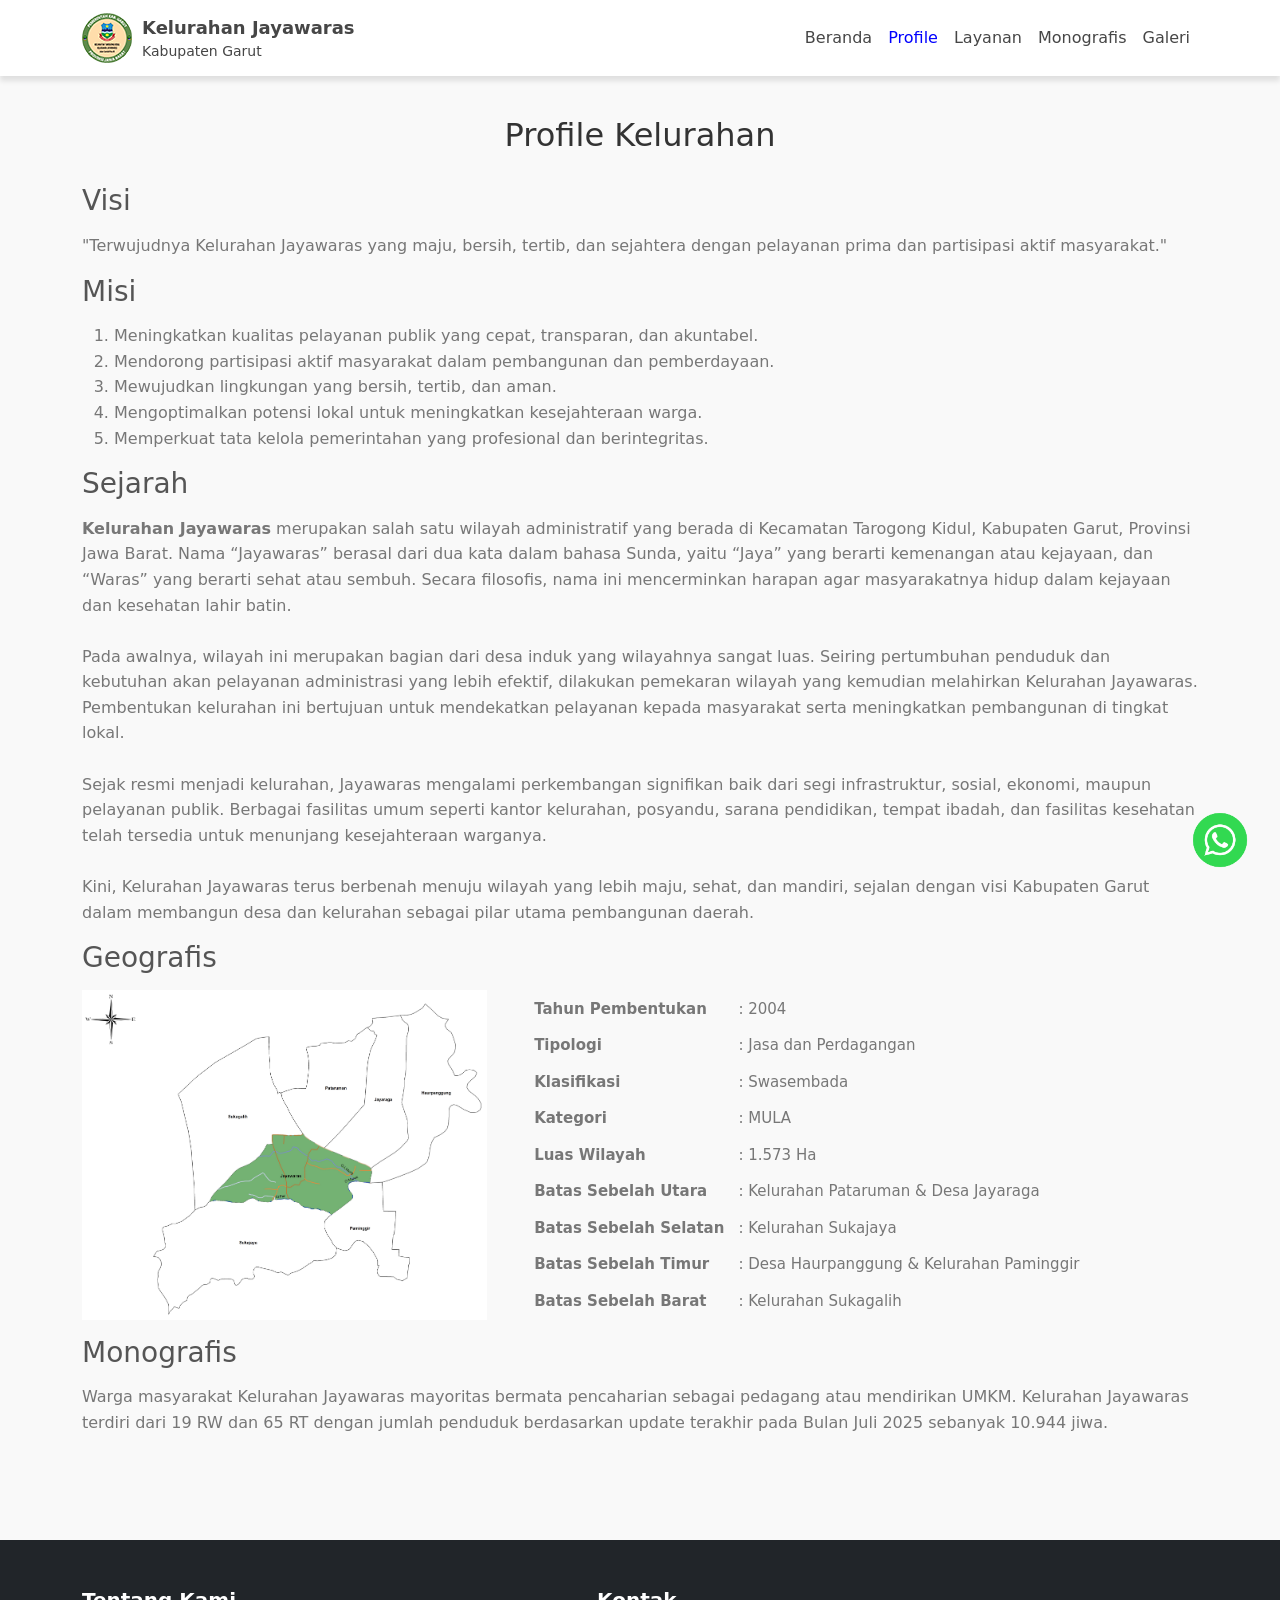
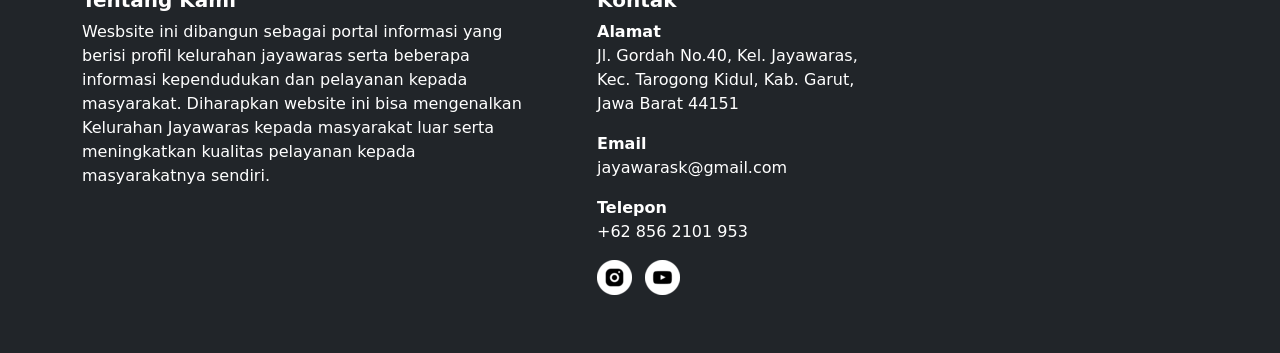
<file: profile.html>
<!DOCTYPE html>
<html lang="en">
  <head>
    <meta charset="UTF-8" />
    <meta name="viewport" content="width=device-width, initial-scale=1.0" />
    <title>Profile - Kelurahan Jayawaras</title>
    <link rel="icon" type="image/png" href="img/logo.png" />
    <!-- Bootstrap CSS -->
    <link href="https://cdn.jsdelivr.net/npm/bootstrap@5.2.3/dist/css/bootstrap.min.css" rel="stylesheet" integrity="sha384-rbsA2VBKQhggwzxH7pPCaAqO46MgnOM80zW1RWuH61DGLwZJEdK2Kadq2F9CUG65" crossorigin="anonymous" />

    <link rel="stylesheet" href="style.css" />
  </head>

  <body>
    <!-- Navbar -->
    <nav class="navbar navbar-expand-lg navbar-light bg-white">
      <div class="container">
        <a class="navbar-brand" href="index.html">
          <img src="img/icon.png" alt="Logo Desa" class="navbar-logo img-fluid" />
          <div class="brand-text">
            <span class="kelurahan">Kelurahan Jayawaras</span>
            <span class="kabupaten">Kabupaten Garut</span>
          </div>
        </a>
        <button class="navbar-toggler" type="button" data-bs-toggle="collapse" data-bs-target="#navbarNav" aria-controls="navbarNav" aria-expanded="false" aria-label="Toggle navigation">
          <span class="navbar-toggler-icon"></span>
        </button>
        <div class="collapse navbar-collapse" id="navbarNav">
          <ul class="navbar-nav ms-auto">
            <li class="nav-item">
              <a class="nav-link" href="index.html">Beranda</a>
            </li>
            <li class="nav-item">
              <a class="nav-link" href="profile.html">Profile</a>
            </li>
            <li class="nav-item">
              <a class="nav-link" href="layanan.html">Layanan</a>
            </li>
            <li class="nav-item">
              <a class="nav-link" href="monografis.html">Monografis</a>
            </li>
            <li class="nav-item">
              <a class="nav-link" href="galeri.html">Galeri</a>
            </li>
          </ul>
        </div>
      </div>
    </nav>

    <!-- Profile Section -->
    <section class="profile-section">
      <div class="container">
        <h2>Profile Kelurahan</h2>
        <!-- Visi Misi -->
        <h3>Visi</h3>
        <p>"Terwujudnya Kelurahan Jayawaras yang maju, bersih, tertib, dan sejahtera dengan pelayanan prima dan partisipasi aktif masyarakat."</p>

        <h3>Misi</h3>
        <ol>
          <li>Meningkatkan kualitas pelayanan publik yang cepat, transparan, dan akuntabel.</li>
          <li>Mendorong partisipasi aktif masyarakat dalam pembangunan dan pemberdayaan.</li>
          <li>Mewujudkan lingkungan yang bersih, tertib, dan aman.</li>
          <li>Mengoptimalkan potensi lokal untuk meningkatkan kesejahteraan warga.</li>
          <li>Memperkuat tata kelola pemerintahan yang profesional dan berintegritas.</li>
        </ol>

        <!-- Sejarah -->
        <h3>Sejarah</h3>
        <p class="text-on-paraf text-justify content-page">
          <strong>Kelurahan Jayawaras</strong> merupakan salah satu wilayah administratif yang berada di Kecamatan Tarogong Kidul, Kabupaten Garut, Provinsi Jawa Barat. Nama “Jayawaras” berasal dari dua kata dalam bahasa Sunda, yaitu “Jaya”
          yang berarti kemenangan atau kejayaan, dan “Waras” yang berarti sehat atau sembuh. Secara filosofis, nama ini mencerminkan harapan agar masyarakatnya hidup dalam kejayaan dan kesehatan lahir batin.
          <br />
          <br />
          Pada awalnya, wilayah ini merupakan bagian dari desa induk yang wilayahnya sangat luas. Seiring pertumbuhan penduduk dan kebutuhan akan pelayanan administrasi yang lebih efektif, dilakukan pemekaran wilayah yang kemudian
          melahirkan Kelurahan Jayawaras. Pembentukan kelurahan ini bertujuan untuk mendekatkan pelayanan kepada masyarakat serta meningkatkan pembangunan di tingkat lokal.
          <br />
          <br />
          Sejak resmi menjadi kelurahan, Jayawaras mengalami perkembangan signifikan baik dari segi infrastruktur, sosial, ekonomi, maupun pelayanan publik. Berbagai fasilitas umum seperti kantor kelurahan, posyandu, sarana pendidikan,
          tempat ibadah, dan fasilitas kesehatan telah tersedia untuk menunjang kesejahteraan warganya.
          <br />
          <br />
          Kini, Kelurahan Jayawaras terus berbenah menuju wilayah yang lebih maju, sehat, dan mandiri, sejalan dengan visi Kabupaten Garut dalam membangun desa dan kelurahan sebagai pilar utama pembangunan daerah.
        </p>

        <!-- Geografis -->
        <h3>Geografis</h3>
        <div class="geografis-info" style="display: flex; align-items: center">
          <img src="img/peta.jpg" alt="Geografis" class="geografis-photo" style="height: 330px; margin-right: 40px" />
          <table class="geografis-table">
            <tr>
              <td class="header-samping">Tahun Pembentukan</td>
              <td>: 2004</td>
            </tr>
            <tr>
              <td class="header-samping">Tipologi</td>
              <td>: Jasa dan Perdagangan</td>
            </tr>
            <tr>
              <td class="header-samping">Klasifikasi</td>
              <td>: Swasembada</td>
            </tr>
            <tr>
              <td class="header-samping">Kategori</td>
              <td>: MULA</td>
            </tr>
            <tr>
              <td class="header-samping">Luas Wilayah</td>
              <td>: 1.573 Ha</td>
            </tr>
            <tr>
              <td class="header-samping">Batas Sebelah Utara</td>
              <td>: Kelurahan Pataruman & Desa Jayaraga</td>
            </tr>
            <tr>
              <td class="header-samping">Batas Sebelah Selatan</td>
              <td>: Kelurahan Sukajaya</td>
            </tr>
            <tr>
              <td class="header-samping">Batas Sebelah Timur</td>
              <td>: Desa Haurpanggung & Kelurahan Paminggir</td>
            </tr>
            <tr>
              <td class="header-samping">Batas Sebelah Barat</td>
              <td>: Kelurahan Sukagalih</td>
            </tr>

            <!-- Tambahkan informasi geografis lainnya sesuai kebutuhan -->
          </table>
        </div>
        <p></p>

        <!-- Monografis -->
        <h3>Monografis</h3>
        <p class="text-on-paraf text-justify content-page">
          Warga masyarakat Kelurahan Jayawaras mayoritas bermata pencaharian sebagai pedagang atau mendirikan UMKM. Kelurahan Jayawaras terdiri dari 19 RW dan 65 RT dengan jumlah penduduk berdasarkan update terakhir pada Bulan Juli 2025 sebanyak
          10.944 jiwa.
        </p>
      </div>
    </section>

    <!-- Tombol WhatsApp -->
    <div class="whatsapp-floating">
      <a href="https://wa.me/628562101953" target="_blank" title="Hubungi kami melalui WhatsApp">
        <img src="img/whatsapp.png" alt="WhatsApp" />
      </a>
    </div>

    <!-- Footer -->
    <footer class="bg-dark text-white py-5 mt-5">
      <div class="container">
        <div class="row">
          <!-- Tentang Kami -->
          <div class="col-md-5" style="margin-right: 40px">
            <h5 style="font-weight: bold">Tentang Kami</h5>
            <p class="text-on-paraf text-justify content-page">
              Wesbsite ini dibangun sebagai portal informasi yang berisi profil kelurahan jayawaras serta beberapa informasi kependudukan dan pelayanan kepada masyarakat. Diharapkan website ini bisa mengenalkan Kelurahan Jayawaras kepada
              masyarakat luar serta meningkatkan kualitas pelayanan kepada masyarakatnya sendiri.
            </p>
          </div>

          <!-- Kontak Kami -->
          <div class="col-md-3" style="margin-right: 30px">
            <h5 style="font-weight: bold">Kontak</h5>

            <p style="margin-bottom: 0; font-weight: bold">Alamat</p>
            <p>Jl. Gordah No.40, Kel. Jayawaras, Kec. Tarogong Kidul, Kab. Garut, Jawa Barat 44151</p>
            <p style="margin-bottom: 0; font-weight: bold">Email</p>
            <p>jayawarask@gmail.com</p>
            <p style="margin-bottom: 0; font-weight: bold">Telepon</p>
            <p>+62 856 2101 953</p>
            <div class="logo">
              <ul class="list-inline" style="margin-bottom: 10px">
                <li class="list-inline-item">
                  <a href="https://www.instagram.com/jayawarasid/" target="_blank"><img src="img/instagram.png" alt="Instagram" /></a>
                </li>
                <li class="list-inline-item">
                  <a href="https://youtube.com/@kelurahanjayawaras40?si=469OLhchhIG0WlQW" target="_blank"><img src="img/youtube.png" alt="Youtube" /></a>
                </li>
              </ul>
            </div>
          </div>

          <!-- Kantor Kami -->
          <div class="col-md-3" style="margin-right: 10px">
            <!-- <h5 style="font-weight: bold">Kantor Kami</h5> -->
            <iframe
              src="https://www.google.com/maps/embed?pb=!1m18!1m12!1m3!1d3958.288689266968!2d107.89063218589064!3d-7.2078697786411015!2m3!1f0!2f0!3f0!3m2!1i1024!2i768!4f13.1!3m3!1m2!1s0x2e68b1cde9a9b193%3A0x28b7c4b1b693efc0!2sKantor%20Kelurahan%20Jayawaras!5e0!3m2!1sid!2sid!4v1752652247557!5m2!1sid!2sid"
              width="100%"
              height="250"
              style="border: 0"
              allowfullscreen=""
              loading="lazy"
            ></iframe>
          </div>
        </div>
      </div>
    </footer>

    <!-- Bootstrap JS -->
    <script
      src="https://cdnjs.cloudflare.com/ajax/libs/jquery/3.7.0/jquery.min.js"
      integrity="sha512-3gJwYpMe3QewGELv8k/BX9vcqhryRdzRMxVfq6ngyWXwo03GFEzjsUm8Q7RZcHPHksttq7/GFoxjCVUjkjvPdw=="
      crossorigin="anonymous"
      referrerpolicy="no-referrer"
    ></script>
    <script src="https://cdn.jsdelivr.net/npm/bootstrap@5.2.3/dist/js/bootstrap.bundle.min.js" integrity="sha384-kenU1KFdBIe4zVF0s0G1M5b4hcpxyD9F7jL+jjXkk+Q2h455rYXK/7HAuoJl+0I4" crossorigin="anonymous"></script>
    <script src="script.js"></script>
  </body>
</html>
</file>
<file: style.css>
p {
    font-size: 16px;
}

body {
    background-color: #f9f9f9;
}

.whatsapp-floating {
    position: fixed;
    bottom: 15px;
    right: 15px;
    z-index: 999;
}

.whatsapp-floating img {
    width: 90px;
    height: 90px;
    display: block;
}



/* Styling navbar */
.navbar {
    position: fixed;
    top: 0;
    left: 0;
    width: 100%;
    z-index: 1000;
    box-shadow: 0 5px 5px rgba(0, 0, 0, 0.1);
    /* Menetapkan z-index navbar agar di atas elemen lain */
}

.navbar-brand {
    display: flex;
    align-items: center;
}

.brand-text {
    margin-left: 10px;
    display: flex;
    flex-direction: column;
}

.kelurahan {
    font-size: 18px;
    font-weight: bold;
}

.kabupaten {
    font-size: 14px;
}

.navbar-light .navbar-brand,
.navbar-light .navbar-nav .nav-link {
    color: #464646;
}

.navbar-light .navbar-nav .nav-link:hover {
    color: blue;
}

.navbar-nav a.nav-link.active {
    color: blue;
}


/* Styling halaman beranda atau carousel landing page */
.container-fluid {
    padding: 0;
}


.carousel-inner {
    position: relative;
}

.carousel-inner>.carousel-item {
    position: relative;
    width: 100%;
    height: 100vh;
    /* Memastikan foto memenuhi seluruh tinggi viewport */
}

.carousel-inner>.carousel-item>img {
    object-fit: cover;
    width: 100%;
    height: 100%;
    /* Memenuhi seluruh lebar dan tinggi carousel item */
    margin: 0;
    padding: 0;
}

.carousel-caption {
    position: absolute;
    top: 50%;
    transform: translateY(-50%);
    margin-top: 76px;
    left: 50%;
    transform: translate(-50%, -50%);
    color: #fff;
    text-align: center;
}

.carousel-control-prev,
.carousel-control-next {
    margin-top: 76px;
}

.carousel-caption h2 {
    font-size: 2.5rem;
    font-weight: bold;
}

.carousel-caption p {
    font-size: 1.2rem;
}

.carousel-indicators {
    position: absolute;
    bottom: 20px;
    left: 0;
    right: 0;
    width: fit-content;
    margin: 0 auto;
    z-index: 15;
}

.carousel-indicators li {
    background-color: #fff;
    border: 1px solid #000;
    border-radius: 50%;
    width: 12px;
    height: 12px;
    margin: 0 6px;
    cursor: pointer;
}

.carousel-indicators .active {
    background-color: #000;
}

/* Styling untuk profile page */
.profile-section,
.layanan-section {
    margin-top: 76px;
    padding: 40px;
}

.profile-section h2 {
    color: #333;
    text-align: center;
    margin-bottom: 30px;
}

.profile-section h3 {
    color: #555;
    margin-bottom: 15px;
}

.profile-section p,
.profile-section ol li {
    color: #777;
    line-height: 1.6;
}

.geografis-table tr td {
    font-size: 15px;
    color: #777;
    padding: 7px;
}

.header-samping {
    font-weight: bold;
    color: #555;
}


/* Responsive Styles */
@media (max-width: 767px) {
    .geografis-info {
        flex-direction: column;
    }

    .geografis-photo {
        max-width: 100%;
        height: auto;
        margin-right: 0;
    }

    .geografis-table td {
        height: auto;
    }
}


/* Layanan  page styling*/
/* Custom styling for the active accordion header */
.accordion-header button.accordion-button[aria-expanded="true"] {
    background-color: #47494b;
    color: #fafafa;
}

/* Custom styling for the arrow icon on the active accordion header */
.accordion-header button.accordion-button[aria-expanded="true"]::after {
    /* Adjust "white" to your desired arrow color */
    color: white;
}


/* Galeri page styling */
.galeri-section h2 {
    color: #333;
    text-align: center;
    margin-bottom: 30px;
}

.galeri-section {
    margin-top: 76px;
    padding: 40px;
    background-color: #f9f9f9;
}

.galeri-container {
    display: grid;
    grid-template-columns: repeat(3, 1fr);
    grid-gap: 20px;
    max-width: 1200px;
    margin: 0 auto;
}

.galeri-item {
    border-radius: 5px;
    overflow: hidden;
    box-shadow: 0px 0px 10px rgba(0, 0, 0, 0.1);
}

.galeri-img {
    width: 100%;
    height: 200px;
    object-fit: cover;
    transition: transform 0.3s ease;
    cursor: pointer;

}


.modal-content {
    padding: 10px;
}

/* Styling untuk perangkat mobile */
@media (max-width: 767px) {
    .galeri-container {
        grid-template-columns: 1fr;
    }
}

/* Kependudukan Section */
.kependudukan-section {
    padding: 40px;
    margin-top: 76px;
    background-color: #f9f9f9;
}

.kependudukan-section h2 {
    color: #333;
    text-align: center;
    margin-bottom: 30px;
}

ul {
    padding-left: 40px;
}


.sub-list {
    padding-left: 40px;
}
</file>
